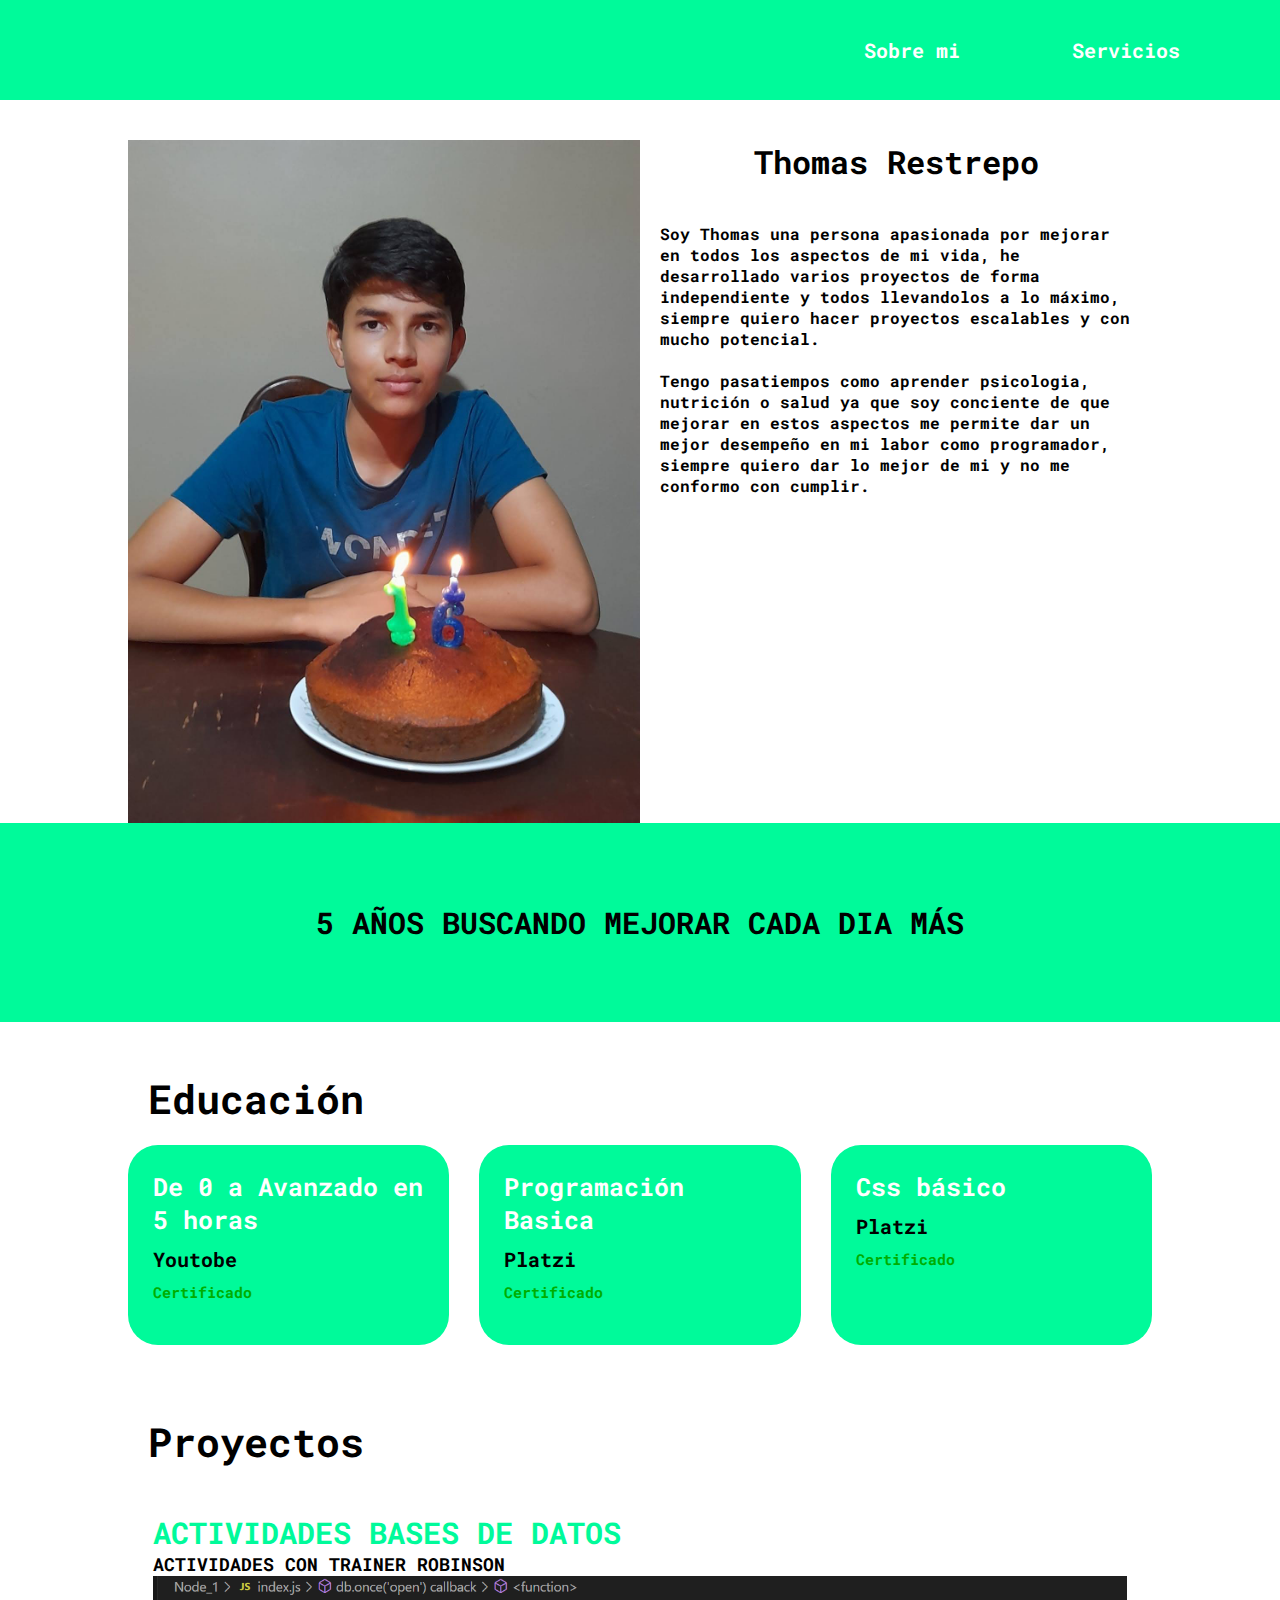
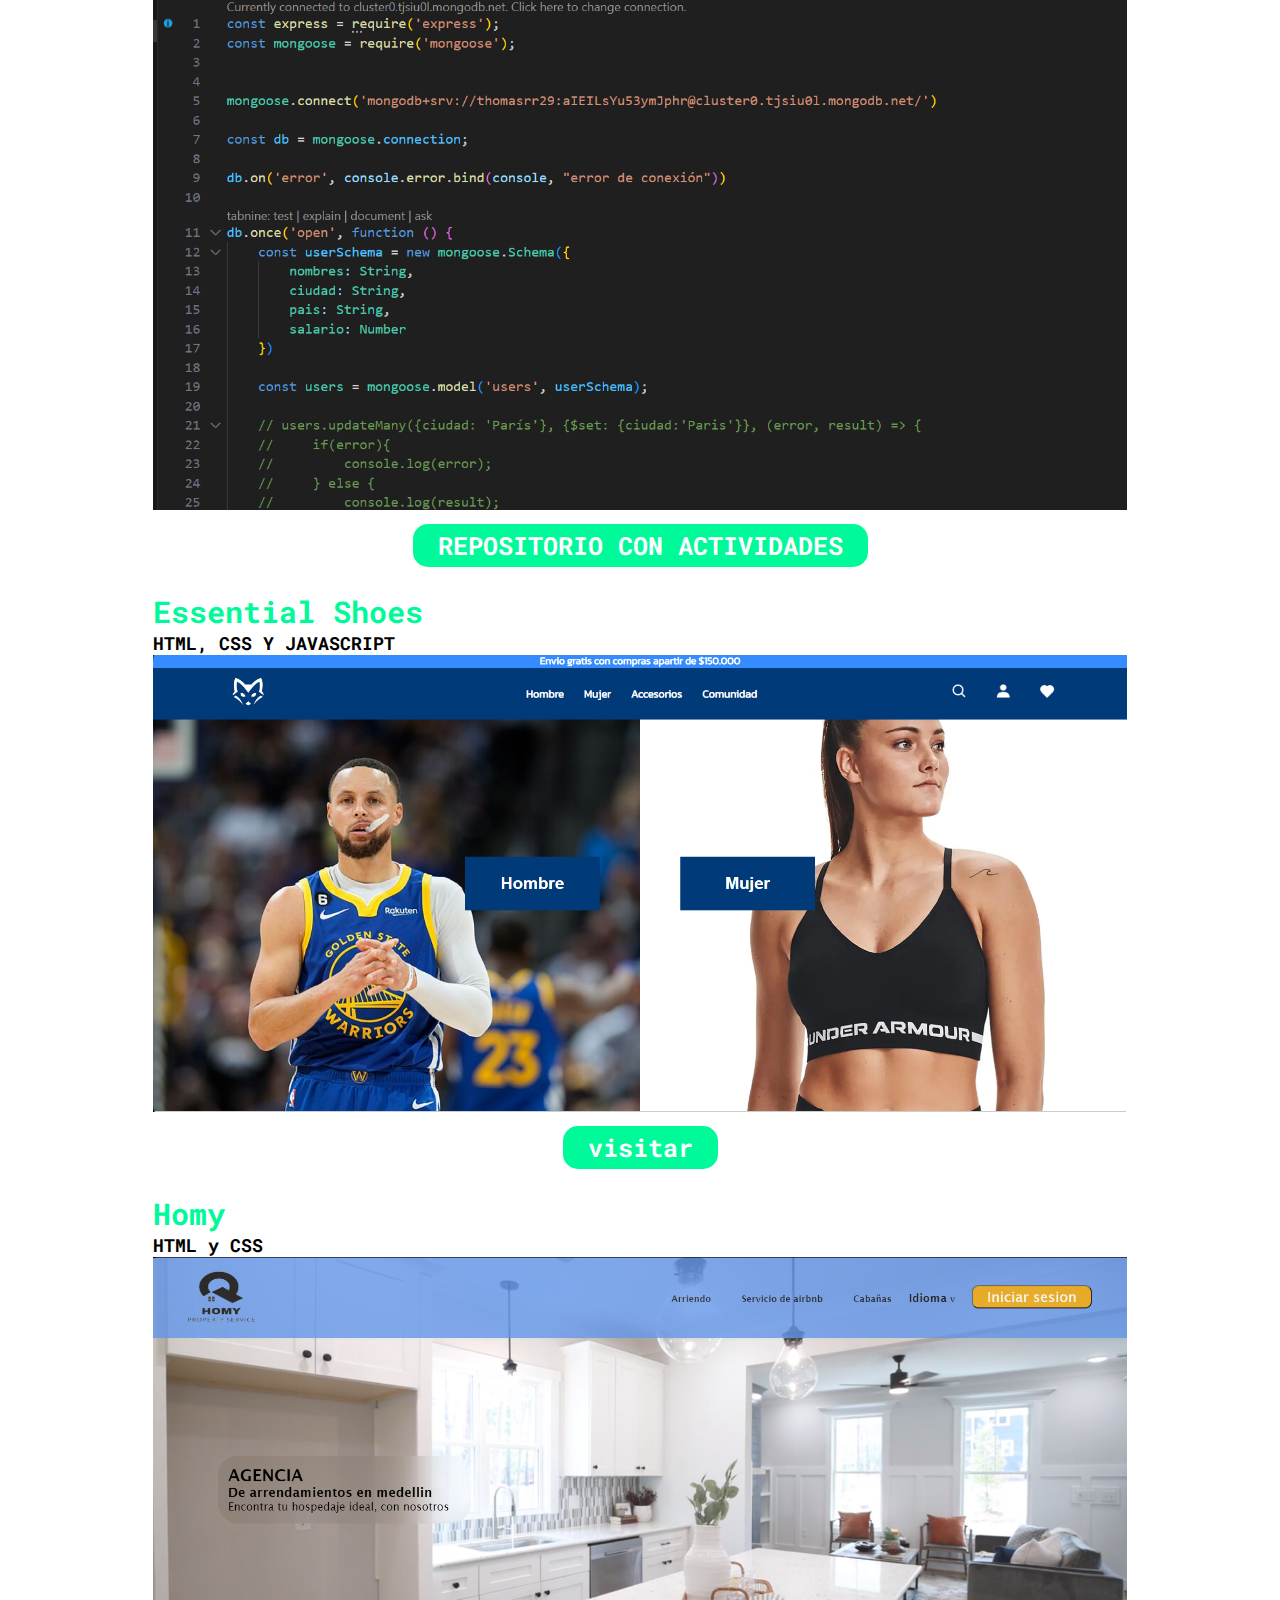
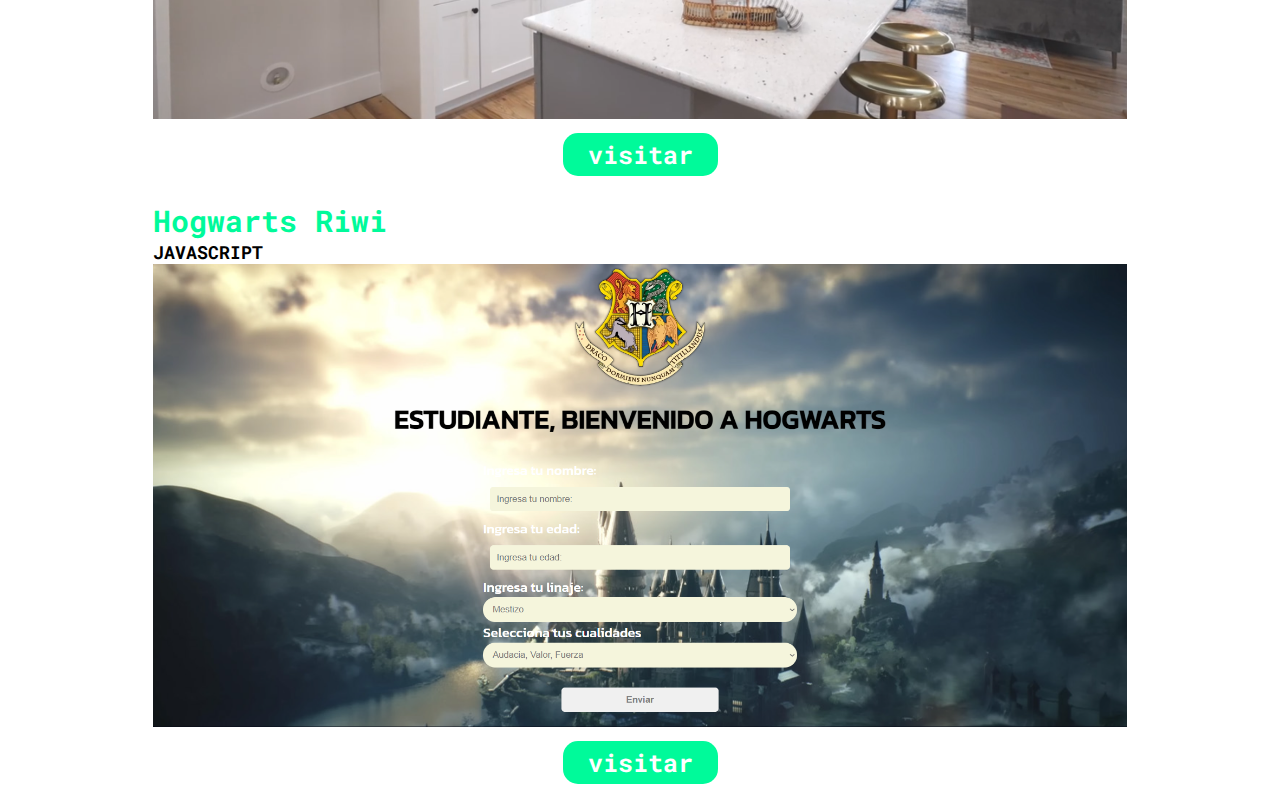
<file: Portafolio/index.html>
<!DOCTYPE html>
<html lang="en">
<head>
    <meta charset="UTF-8">
    <meta name="viewport" content="width=device-width, initial-scale=1.0">
    <link rel="preconnect" href="https://fonts.googleapis.com">
<link rel="preconnect" href="https://fonts.gstatic.com" crossorigin>
<link href="https://fonts.googleapis.com/css2?family=Roboto+Mono:ital,wght@0,100..700;1,100..700&display=swap" rel="stylesheet">
    <link rel="stylesheet" href="styles.css">
    <title>Thomas Restrepo</title>
</head>
<body>
    <header>
        <div class="links">
            <a href="">
                Sobre mi
            </a>
            <a href="">
                Servicios
            </a>
        </div>
    </header>
    <main>
        <div class="firstBlock">
            <img src="./WhatsApp Image 2024-03-03 at 1.24.05 PM.jpeg" alt="" width="100px" height="100px">
            <div class="informationFirst">
                <h1>Thomas Restrepo</h1>
                <div class="text">
                    <p>Soy Thomas una persona apasionada por mejorar en todos los aspectos de mi vida,
                        he desarrollado varios proyectos de forma independiente y todos llevandolos a lo máximo,
                        siempre quiero hacer proyectos escalables y con mucho potencial. 
                    <br>
                    <br>
                        Tengo pasatiempos como aprender psicologia, nutrición o salud ya que soy conciente de que 
                        mejorar en estos aspectos me permite dar un mejor desempeño en mi labor como programador, siempre
                        quiero dar lo mejor de mi y no me conformo con cumplir.
                    </p>
                </div>

            </div>
        </div>
        <div class="Page">
            <h2>5 AÑOS BUSCANDO <span class="better">MEJORAR CADA DIA MÁS</span></h2>
        </div>

        <div class="containerStudios">
            
            <div class="studios">
                <h3 class="educacion">Educación</h3>

                <div class="blocks">
                    <div class="block">
                        <div class="textBlock">
                            <h3>De 0 a Avanzado en 5 horas</h3>
                            <p class="platform">Youtobe</p>
                            <p class="status">Certificado</p>
                        </div>

                    </div>
                    <div class="block">
                        <div class="textBlock">
                            <h3>Programación Basica</h3>
                            <p class="platform">Platzi</p>
                            <p class="status">Certificado</p>
                        </div>
                    </div>
                    <div class="block">
                        <div class="textBlock">
                            <h3>Css básico</h3>
                            <p class="platform">Platzi</p>
                            <p class="status">Certificado</p>
                        </div>
                    </div>
                </div>
                
            </div>
        </div>  

        <div class="containerProjects">
            
            <div class="projects">
                <h3 class="project">Proyectos</h3>

                <div class="projectBlocks">

                    <div class="blockProject">
                        <div class="textBlock">
                            <h3>ACTIVIDADES BASES DE DATOS</h3>
                            <p class="platform2">ACTIVIDADES CON TRAINER ROBINSON</p>
                            <img src="Captura de pantalla 2024-03-12 090038.png" alt="">     
                            <footer class="footerProject">
                                <a href="https://github.com/Thomasrr29/ACTIVIDADES-BASES-DE-DATOS.git" class="linkProject">REPOSITORIO CON ACTIVIDADES</a>
                            </footer>
                        </div>


                    <div class="blockProject">
                        <div class="textBlock">
                            <h3>Essential Shoes</h3>
                            <p class="platform2">HTML, CSS Y JAVASCRIPT</p>
                            <img src="essential.png" alt="">     
                            <footer class="footerProject">
                                <a href="https://thomasrr29.github.io/essential/PaginaDeInicio/" class="linkProject">visitar</a>
                            </footer>
                        </div>

                    </div>
                    <div class="blockProject">
                        <div class="textBlock">
                            <h3>Homy</h3>
                            <p class="platform2">HTML y CSS</p>
                            <img src="homy.png" alt="">
                            <footer class="footerProject">
                                <a href="https://thomasrr29.github.io/HOMY/index.html" class="linkProject">visitar</a>
                            </footer>
                        </div>
                    </div>
                    <div class="blockProject">
                        <div class="textBlock">
                            <h3>Hogwarts Riwi</h3>
                            <p class="platform2">JAVASCRIPT</p>
                            <img src="Hogwarts.png" alt="">
                            <footer class="footerProject">
                                <a href="https://thomasrr29.github.io/HOGWARTS/Hogwarts/index.html" class="linkProject">visitar</a>
                            </footer>
                            
                        </div>
                    </div>
                </div>
                
            </div>
        </div>  
    </main>
    
</body>
</html>
</file>
<file: Portafolio/styles.css>
* {
    margin: 0;
    padding: 0;
}

html {

    font-size: 60%;
}

body {
    font-size: 16px;
    font-family: "Roboto Mono", monospace;
    font-optical-sizing: auto;
    font-weight: 1000;
    font-style: normal;
}

header {

    background-color:mediumspringgreen;
    width: 100%;
    height: 100px;
    display: flex;
    align-items: center;
    justify-content: flex-end;
}

header a {

    text-decoration: none;
    color:white;
    font-size: 20px;
    margin-right: 100px;

}

main {

    width: 100%;
}

.firstBlock {

    display: flex;
    width: 80%;
    margin: auto;
    margin-top: 40px;
}

.informationFirst {

    display: flex;
    flex-direction: column;
    width: 50%;
}

.informationFirst h1 {

    width: 100%;
    text-align: center;

}

.text {

    margin: 40px 20px 0 20px;
}

.firstBlock img {

    width: 50%;
    height: 50%;
    object-fit: cover;
    position: 60% 10%; 
}

.Page {

    width: 100%;
    padding: 80px 0;
    text-align: center;
    background-color:mediumspringgreen;
    font-size: 20px;
}

.containerStudios {

    width: 100%;
    margin-top: 50px;
}

.studios {

    width: 80%;
    margin: auto;
}

.blocks {

    display: flex;
    gap: 30px;
    width: 100%;
}

.block {

    width: 40%;
    height: 200px;
    background-color:mediumspringgreen;
    border-radius: 30px;
}

.textBlock {

    margin: 25px;
}

.block h3 {

    font-size: 25px;
    margin: 10px 0;
    color: white;
}

.platform {

    font-size: 20px;
    margin: 10px 0;
}

.status {

    font-size: 15px;
    font-weight: bolder;
    color: rgb(0, 173, 0);
}

.educacion {

    font-size: 40px;
    margin: 20px;

}

.containerProjects {

    width: 100%;
    margin-top: 50px;
}

.projects {

    width: 80%;
    display: flex;
    flex-direction: column;
    margin: auto;
}

.project {

    font-size: 40px;
    margin: 20px;
}

.projectBlocks {

    display: flex;
    flex-direction: column;
}

.blockProject {

    width: 100%;
    height: auto;
}

.blockProject h3 {

    font-size: 30px;
    color: mediumspringgreen;
}

.textBlock img {

    width: 100%;
}

.footerProject {

    display: flex;
    align-items: flex-end;
    justify-content: center;
}

.platform2 {

    font-size: 18px;
}
.linkProject {


    border-radius: 15px;
    text-decoration: none;
    background-color:mediumspringgreen;
    color: white;
    font-size: 25px;
    padding: 5px 25px;
    margin-top: 10px;
}
</file>
